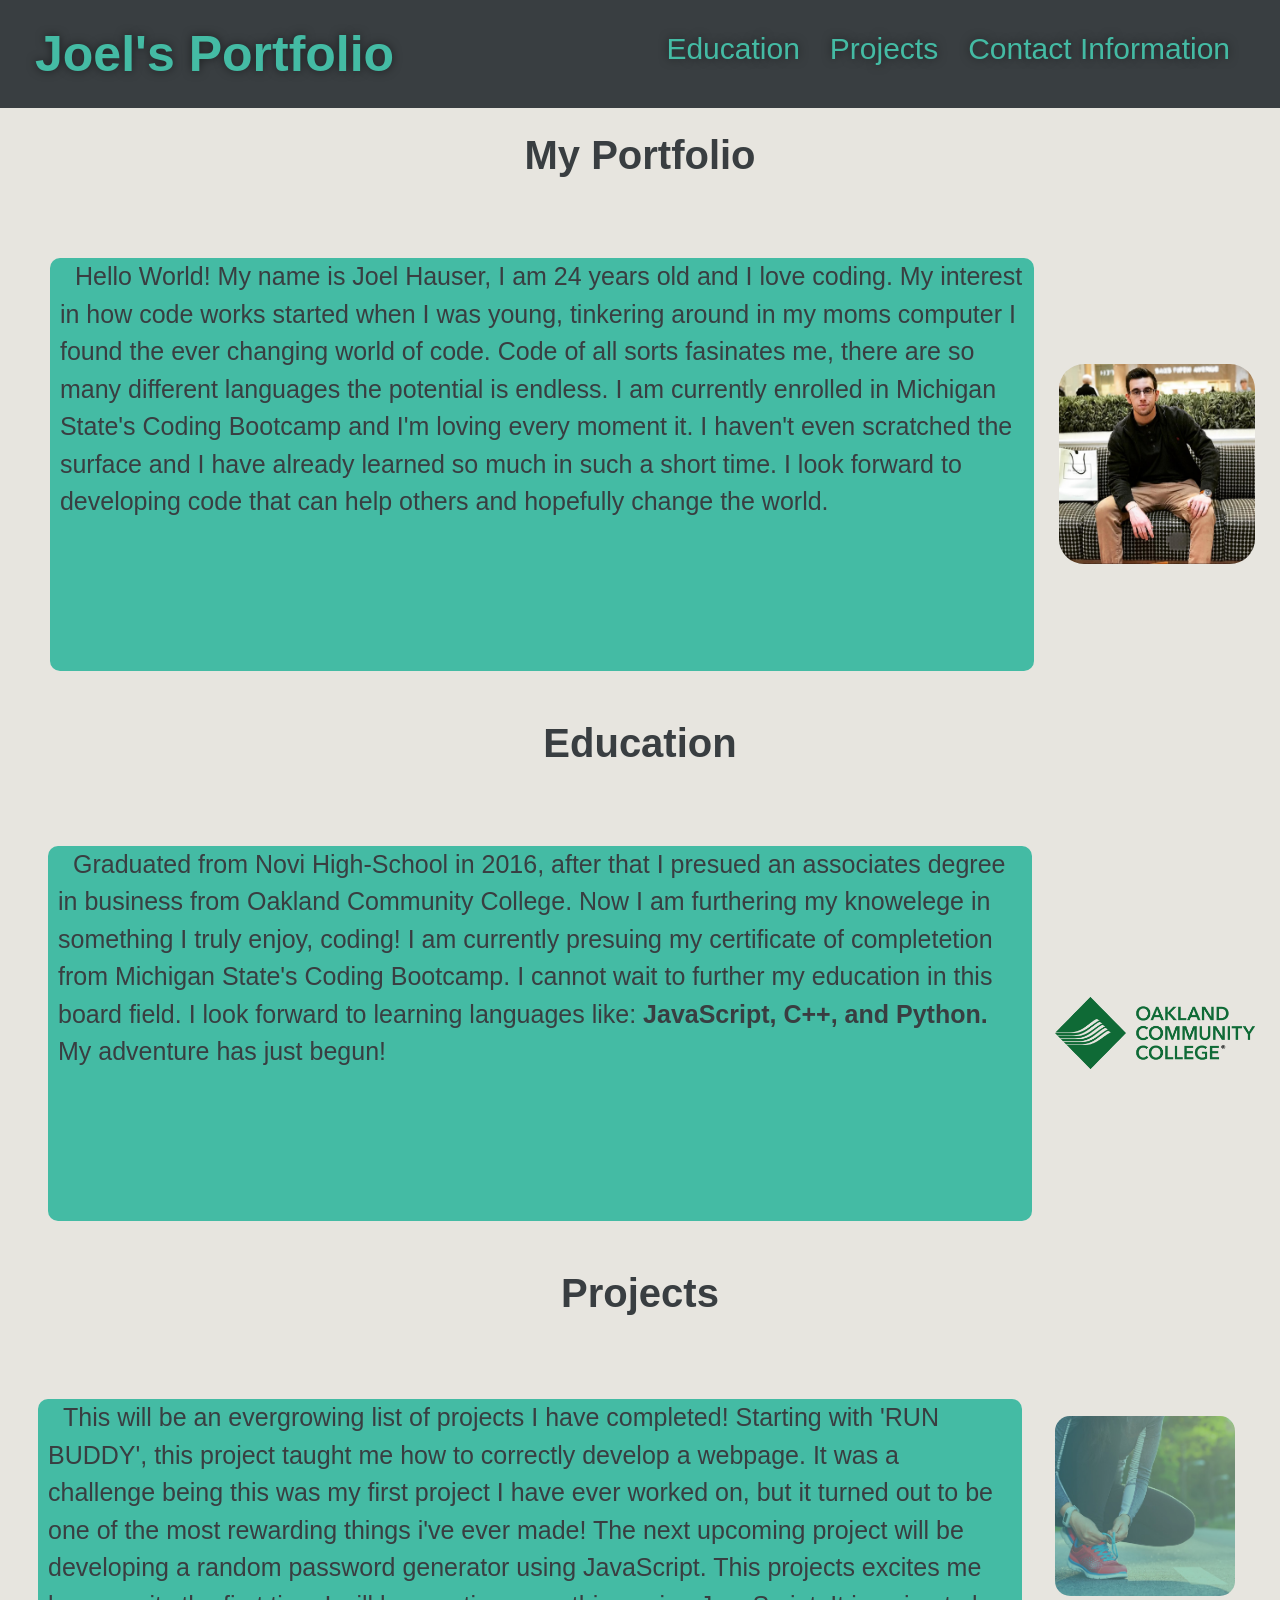
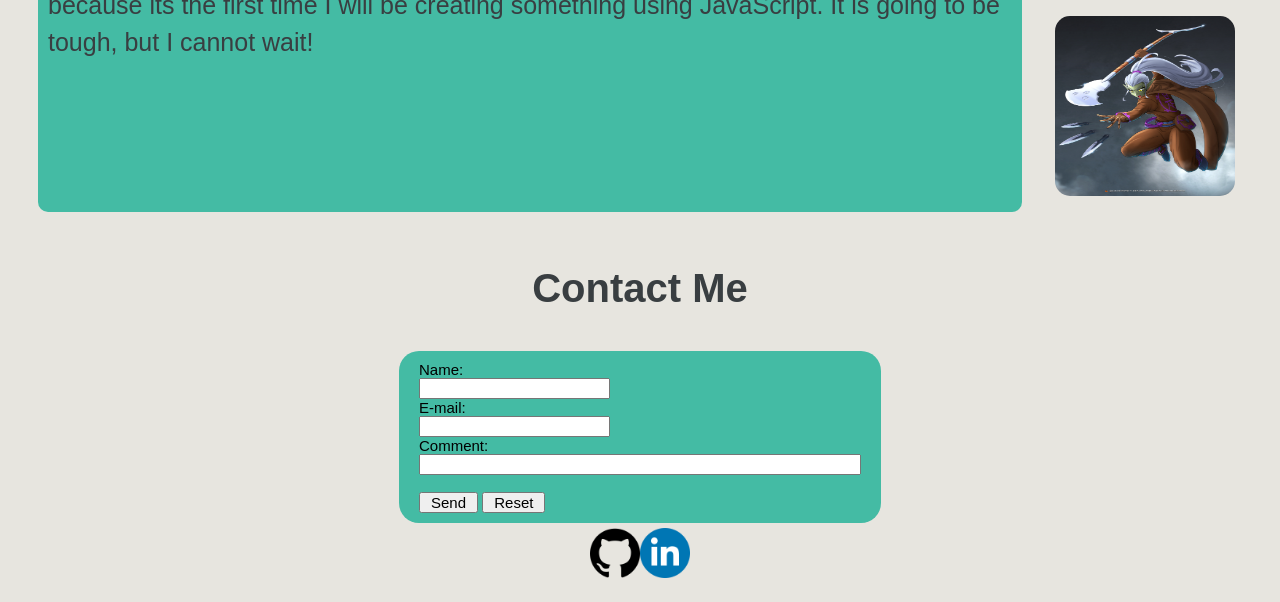
<file: index.html>
<!DOCTYPE html>
<html>

<head>
    <meta charset="UTF-8">
    <meta name="viewport" content="width=device-width, initial-scale=1.0" />
    <title>Coding Portfolio</title>
    <link rel="stylesheet" href="./Assets/css/style.css" />
</head>

<body>
    <!-- header start -->
    <header>
        <h1>
            Joel's Portfolio
        </h1>
    <div>
        <nav class="nav">
            <ul>
                <li>
                    <a href="#Education">Education</a>
                </li>
                <li>
                    <a href="#Projects">Projects</a>
                </li>
                <li>
                    <a href="#Contact-Information">Contact Information</a>
                </li>
            </ul>
        </nav>
    </div>
    </header>
    <!-- end header -->

    <!--main body starts -->
    <main>
        <div class="flex-container">
            <!-- start intro -->
            <section>
                <div class="mainbox">
                    <h2>My Portfolio</h2>
                </div>
                <div class="mainbox">
                    <p> Hello World! My name is Joel Hauser, I am 24 years old and I love coding. My interest in how code
                        works started when I was young, tinkering around in my moms computer I found the ever changing
                        world of code. Code of all sorts fasinates me, there are so many different languages the potential
                        is endless. I am currently enrolled in Michigan State's Coding Bootcamp and I'm loving every moment
                        it. I haven't even scratched the surface and I have already learned so much in such a short time.
                        I look forward to developing code that can help others and hopefully change the world.
                    </p>
                    <img class="img" src="./Assets/images/Capture.PNG" alt="a photo of me">
                </div>
            </section>
            <!-- end education-->

            <!-- start education -->
            <section>
                <div id="Education" class="mainbox">
                    <h2>Education</h2>
                </div>
                <div class="mainbox">
                    <p> Graduated from Novi High-School in 2016, after that I presued an associates degree in business
                        from Oakland Community College. Now I am furthering my knowelege in something I truly enjoy,
                        coding! I am currently presuing my certificate of completetion from Michigan State's Coding
                        Bootcamp. I cannot wait to further my education in this board field. I look forward to learning
                        languages like: <strong>JavaScript, C++, and Python. </strong> My adventure has just begun!
                    </p>
                    <a href="https://www.oaklandcc.edu/">
                        <img class="img" src="./Assets/images/occlogo.png" alt="Oakland community college link">
                    </a>
                </div>
            </section>
            <!-- end education -->

            <!-- start mainbox -->
            <section>
                <div id="Projects" class="mainbox">
                    <h2>Projects</h2>
                </div>
                <div class="mainbox">
                    <p> This will be an evergrowing list of projects I have completed! Starting with 'RUN BUDDY', this
                        project taught me how to correctly develop a webpage. It was a challenge being this was my first
                        project I have ever worked on, but it turned out to be one of the most rewarding things i've 
                        ever made! The next upcoming project will be developing a random password generator using JavaScript.
                        This projects excites me because its the first time I will be creating something using JavaScript.
                        It is going to be tough, but I cannot wait!
                    </p>
                    <div class="column">
                        <div>
                            <a href="https://joelhauser.github.io/runbuddy2.0/">
                                <img class="imgprojects" src="./Assets/images/hero-bg.jpg" height="200px" width="200px" alt="Run Buddy">
                            </a>
                        </div>
                        <div>
                            <a href="https://github.com/JoelHauser/fork-that-orc" >
                                <img class="imgprojects" src="./Assets/images/ForkThatOrc.jpg" height="200px" width="200px" alt="password generator">
                            </a>
                        </div>
                    </div>
                </div>
            </section>
            <!-- end projects -->

            <!-- end main body -->
        </div>
    </main>
    <section>
        <div id="Contact-Information" class="mainbox">
            <h3>Contact Me</h3>
        </div>
            <div class="mainbox-email">
                <form action="mailto:joel.hauser@gmail.com" method="post" enctype="text/plain">
                    Name:<br>
                    <input type="text" name="name"><br>
                    E-mail:<br>
                    <input type="text" name="mail"><br>
                    Comment:<br>
                    <input type="text" name="comment" size="50"><br><br>
                    <input type="submit" value="Send">
                    <input type="reset" value="Reset">
                </form>
            </div>    
        </div>
    </section>

    <footer>
        <div>
        <a href="https://github.com/joelhauser"><img src="./Assets/images/GitHub-Mark.png" alt="A link to my github" height="50" width="50"></a>
        </div>
        <div>
        <a href="https://www.linkedin.com/in/hoeljauser/"><img src="./Assets/images/1195667.png" alt="A link to my linkdin" height="50" width="50"></a>
        </div>
    </footer>
    </div>
</body>

</html>
</file>
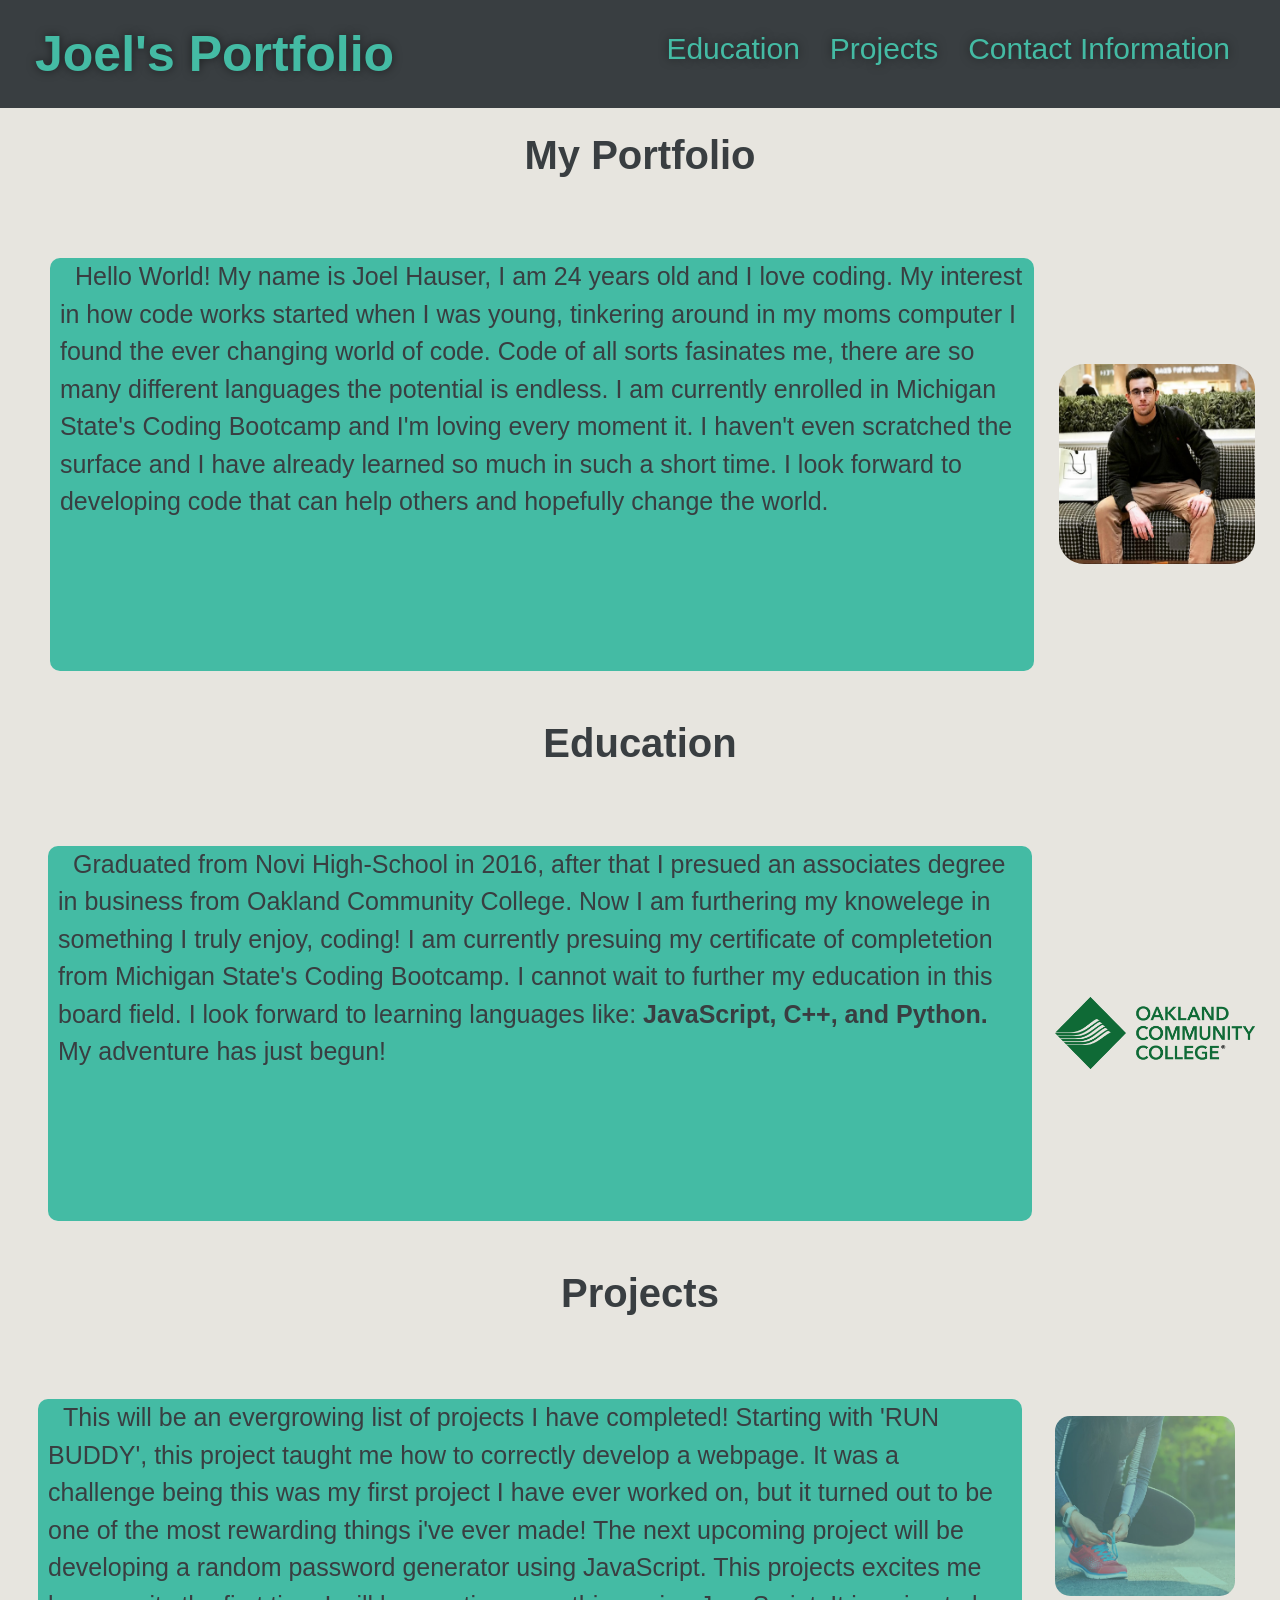
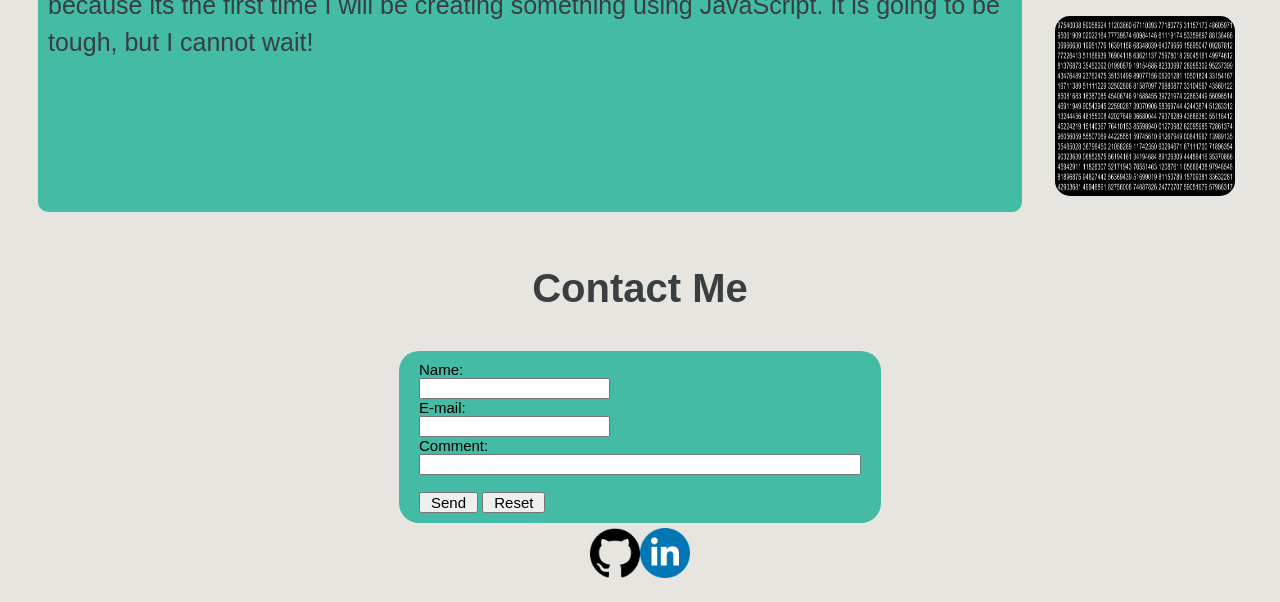
<file: challenge2.html>
<!DOCTYPE html>
<html>

<head>
    <meta charset="UTF-8">
    <meta name="viewport" content="width=device-width, initial-scale=1.0" />
    <title>Coding Portfolio</title>
    <link rel="stylesheet" href="./Assets/css/style.css" />
</head>

<body>
    <!-- header start -->
    <header>
        <h1>
            Joel's Portfolio
        </h1>
    <div>
        <nav class="nav">
            <ul>
                <li>
                    <a href="#Education">Education</a>
                </li>
                <li>
                    <a href="#Projects">Projects</a>
                </li>
                <li>
                    <a href="#Contact-Information">Contact Information</a>
                </li>
            </ul>
        </nav>
    </div>
    </header>
    <!-- end header -->

    <!--main body starts -->
    <main>
        <div class="flex-container">
            <!-- start intro -->
            <section>
                <div class="mainbox">
                    <h2>My Portfolio</h2>
                </div>
                <div class="mainbox">
                    <p> Hello World! My name is Joel Hauser, I am 24 years old and I love coding. My interest in how code
                        works started when I was young, tinkering around in my moms computer I found the ever changing
                        world of code. Code of all sorts fasinates me, there are so many different languages the potential
                        is endless. I am currently enrolled in Michigan State's Coding Bootcamp and I'm loving every moment
                        it. I haven't even scratched the surface and I have already learned so much in such a short time.
                        I look forward to developing code that can help others and hopefully change the world.
                    </p>
                    <img class="img" src="./Assets/images/Capture.PNG" alt="a photo of me">
                </div>
            </section>
            <!-- end education-->

            <!-- start education -->
            <section>
                <div id="Education" class="mainbox">
                    <h2>Education</h2>
                </div>
                <div class="mainbox">
                    <p> Graduated from Novi High-School in 2016, after that I presued an associates degree in business
                        from Oakland Community College. Now I am furthering my knowelege in something I truly enjoy,
                        coding! I am currently presuing my certificate of completetion from Michigan State's Coding
                        Bootcamp. I cannot wait to further my education in this board field. I look forward to learning
                        languages like: <strong>JavaScript, C++, and Python. </strong> My adventure has just begun!
                    </p>
                    <a href="https://www.oaklandcc.edu/">
                        <img class="img" src="./Assets/images/occlogo.png" alt="Oakland community college link">
                    </a>
                </div>
            </section>
            <!-- end education -->

            <!-- start mainbox -->
            <section>
                <div id="Projects" class="mainbox">
                    <h2>Projects</h2>
                </div>
                <div class="mainbox">
                    <p> This will be an evergrowing list of projects I have completed! Starting with 'RUN BUDDY', this
                        project taught me how to correctly develop a webpage. It was a challenge being this was my first
                        project I have ever worked on, but it turned out to be one of the most rewarding things i've 
                        ever made! The next upcoming project will be developing a random password generator using JavaScript.
                        This projects excites me because its the first time I will be creating something using JavaScript.
                        It is going to be tough, but I cannot wait!
                    </p>
                    <div class="column">
                        <div>
                            <a href="https://joelhauser.github.io/runbuddy2.0/">
                                <img class="imgprojects" src="./Assets/images/hero-bg.jpg" height="200px" width="200px" alt="Run Buddy">
                            </a>
                        </div>
                        <div>
                            <a href="https://joelhauser.github.io/Password_Gen/" >
                                <img class="imgprojects" src="./Assets/images/original.png" height="200px" width="200px" alt="password generator">
                            </a>
                        </div>
                    </div>
                </div>
            </section>
            <!-- end projects -->

            <!-- end main body -->
        </div>
    </main>
    <section>
        <div id="Contact-Information" class="mainbox">
            <h3>Contact Me</h3>
        </div>
            <div class="mainbox-email">
                <form action="mailto:joel.hauser@gmail.com" method="post" enctype="text/plain">
                    Name:<br>
                    <input type="text" name="name"><br>
                    E-mail:<br>
                    <input type="text" name="mail"><br>
                    Comment:<br>
                    <input type="text" name="comment" size="50"><br><br>
                    <input type="submit" value="Send">
                    <input type="reset" value="Reset">
                </form>
            </div>    
        </div>
    </section>

    <footer>
        <div>
        <a href="https://github.com/joelhauser"><img src="/Assets/images/GitHub-Mark.png" alt="A link to my github" height="50" width="50"></a>
        </div>
        <div>
        <a href="https://www.linkedin.com/in/hoeljauser/"><img src="/Assets/images/1195667.png" alt="A link to my linkdin" height="50" width="50"></a>
        </div>
    </footer>
    </div>
</body>

</html>
</file>
<file: Assets/css/style.css>
* {
    box-sizing: border-box;
    margin: 0;
    padding: 0;
  }

:root {
    --font-style1: 'Gill Sans', 'Gill Sans MT', Calibri, 'Trebuchet MS', sans-serif;
    --slategrey: #393e41;
    --grey: #d3d0cb;
    --lightgrey: #e7e5df;
    --tourquize: #44bba4;
    }

body {
    font-family: var(--font-style1);
    margin: auto;
    flex-wrap: wrap;
    flex-direction: column;
}
/* Start Header, h1, h1, nav, list*/
header {
    padding: 25px 35px;
    background-size: auto;
    background-position: 80%;
    justify-content: space-evenly;
    flex-wrap: wrap;
    background-color: var(--slategrey);
    display: flex;
    position: sticky;
    font-family: var(--font-style1);
}


header h1 {
    font-size: 50px;
    color: var(--tourquize);
    margin-right: auto;
    padding: auto;
    text-shadow: 0 0 10px rgba(0, 0, 0, 0.5);
    flex-wrap: wrap;
    display: flex;
    flex-direction: column;
    justify-content: center;
    
    
}

header a {
    color: var(--tourquize);
    text-decoration: none;
    
}

header nav {
    margin: 7px 0;
    flex-direction: column;
    flex-wrap: wrap;
}

header nav ul {
    display: flex;
    flex-wrap: wrap;
    list-style: none;
}

header nav ul li a {
    padding: 10px 15px;
    text-shadow: 0 0 10px rgba(0, 0, 0, 0.5);
    flex-direction: column;
    
}

header nav ul li a:hover {
    padding: 05px 15px;
    text-shadow: 0 0 10 rgba(0, 0, 0, 4);
    background: var(--grey);
    color: var(--tourquize);
    text-shadow: none;
    border-radius: 10px;
    
}
/* end Header, h1, h1, nav, list*/

/* Start Section, h2, p, img */
section {
    background-color: var(--lightgrey);  
    display: flex;
    flex-direction: column;
    flex-wrap: wrap;
    margin: -15px; 
    
}

section h2 {
    color: var(--slategrey);
    display: flex;
    flex-wrap: wrap;
    justify-content: space-evenly;
    
    
}

section p {
    font-size: 25px;
    margin: auto;
    color: var(--slategrey);
    width: 80%;
    line-height: 1.5;
    background-color: var(--tourquize);
    border-radius: 10px;
    padding: 0 10px 150px;
    flex-direction: column;
    text-indent: 15px;  
}

section img {
    display: flex;
    flex-direction: row;
    justify-content: space-evenly;
}
/* End Section, h2, p, img */

/* Start form */
form, input {
    flex-wrap: wrap;
    flex-direction: column;
    margin: auto;
    font-family: var(--font-style1);
    font-weight: lighter;
    padding: 0 10px;
    font-size: 15px;
} 
/* End form */

/* start footer */
footer {
    background-color: var(--lightgrey);
    margin: auto;
    display: flex;
    flex-wrap: wrap;
    justify-content: center;
    margin: auto;
    padding: 20px;
}
/* end footer style */

/* start div style for flex */
.flex-container{
    display: flex;
    flex-direction: column;
    
}
/* end div style for flex */

/* start img style */
.img {
    max-width: 200px;
    max-height: 200px;
    border-radius: 25px;
    flex-wrap: wrap;
    flex-direction: column;
    display: flex;
}

.imgprojects {
    flex-direction: row;
    display: flex;
    border-radius: 25px;
    padding: 10px;

}
/* end img style */

/* img stacking start */
.column {
    padding: 10px;
    flex-direction: column;
    display: flex;
}
/* img stacking end */

/* header style start */
.header {
    display: flex;
    flex-wrap: wrap;
    background-attachment: fixed;
    background-position: 80%;
}

.nav {
    font-size: 30px;
    flex-direction: column;
    display: flex;
    flex-wrap: wrap;
    
}
/* head section style end */

/* start mainbox style */
.mainbox {
    margin: 40px;
    display: flex;
    flex-wrap: wrap;
    align-items: center;
    justify-content: space-evenly;
    
}

.mainbox h2 {
    font-size: 40px;
    flex-direction: column;   
    display: flex;
}

.mainbox h3 {
    font-size: 40px;
    flex-direction: column;   
    display: flex;
    color: var(--slategrey);
    
}

.mainbox-email {
    margin: auto;
    padding: 10px;
    display: flex;
    flex-wrap: wrap;
    align-items: center;
    justify-content: space-evenly;
    background-color: var(--tourquize);
    border-radius: 20px;
}
/* end mainbox style */ 

/* small screens */
@media screen and (max-width: 980px) {
    header {
      padding-bottom: 0;
      justify-content: center;
      position: relative;
    }
    header h1 {
      width: 100%;
      text-align: center;
    }
  
    header nav ul {
      margin-top: 20px;
      width: 100%;
      justify-content: center;
    }
  
    header nav ul li a {
      font-size: 20px;
    }
}
</file>
